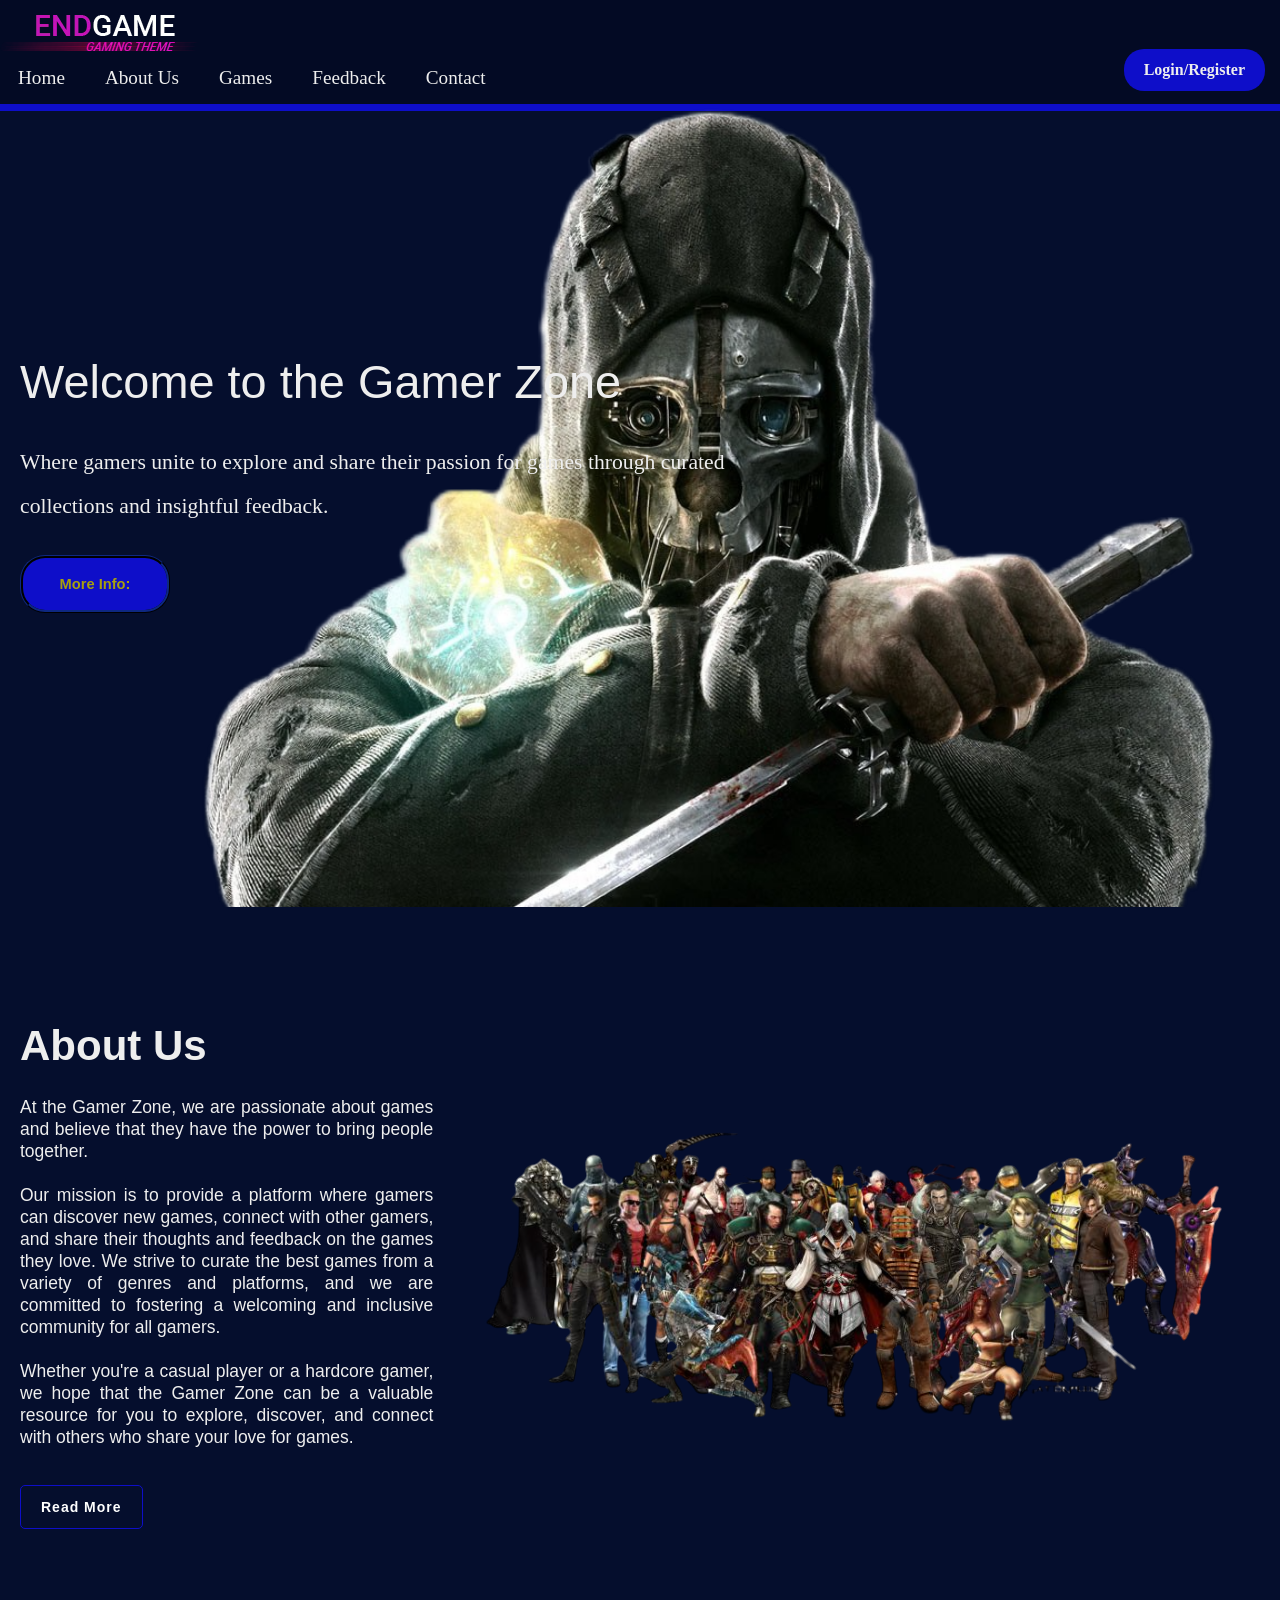
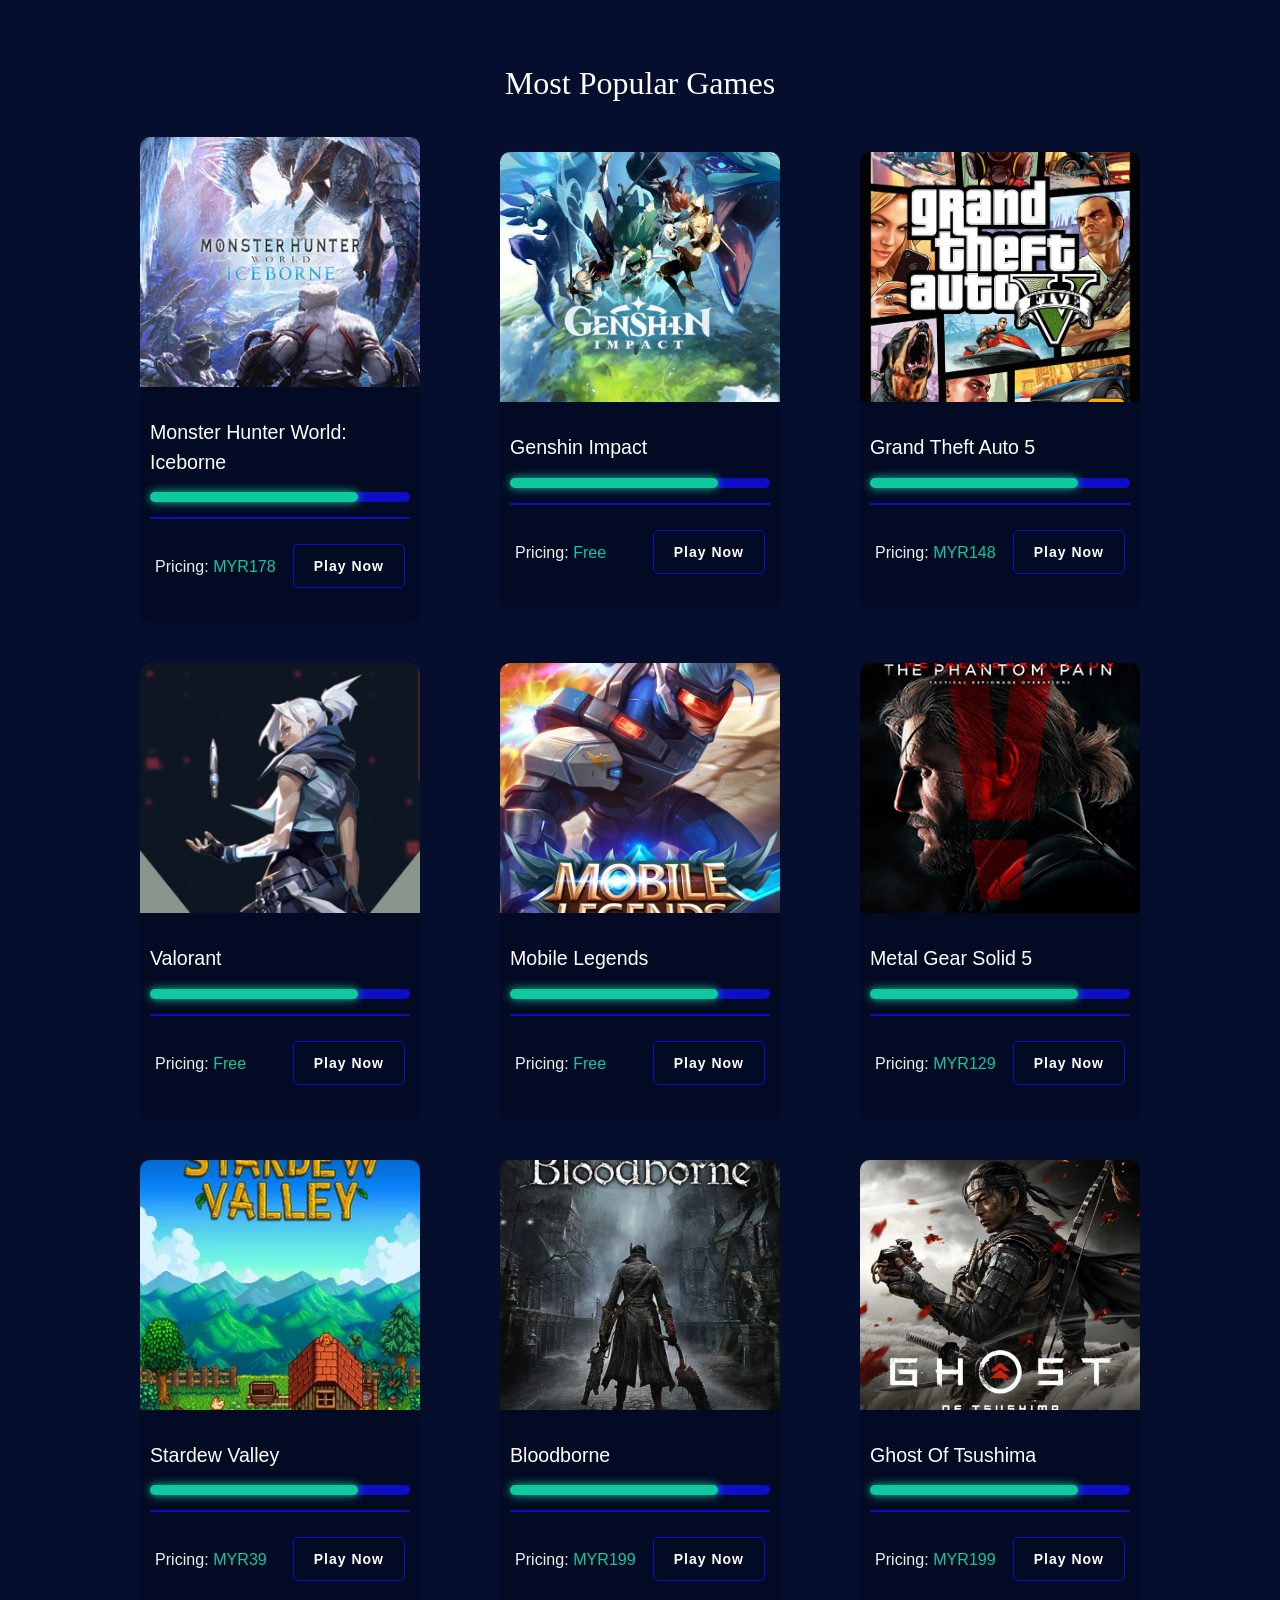
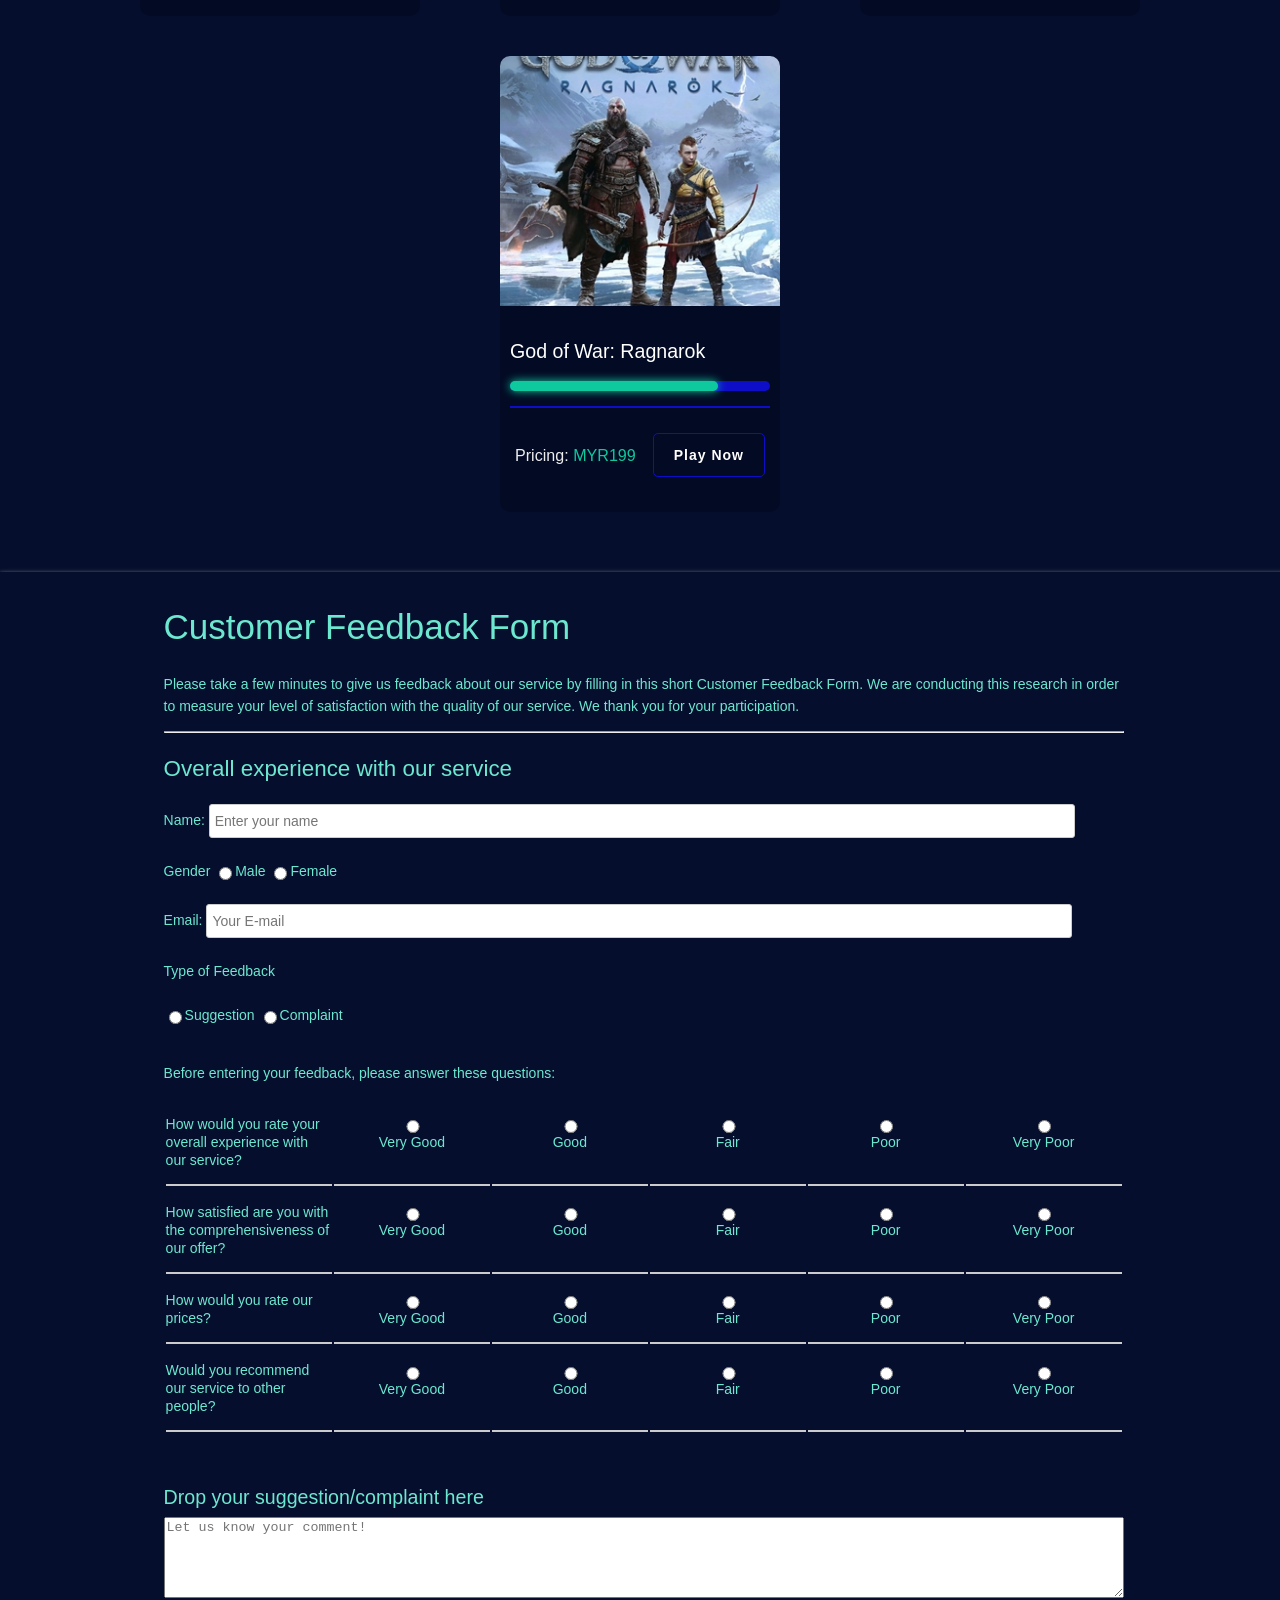
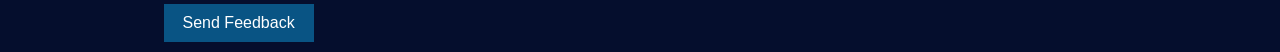
<file: Gaming Display Site Submit/index.html>
<!DOCTYPE html>
<html>
    <head>
        <meta name="viewport" content="width=device-width, initial-scale=1.0">
        <title>Game Display Site</title>
        <link rel="stylesheet" href="style1.css">
    </head>
    <body>
        <header>
            <div class="banner">
                <a href="#"><img src="images/logo.png" alt="sitelogo"></a>
            </div>
            <nav>
                <ul id="nav-menu-container">
                    <li><a href="#frontpage">Home</a></li>
                    <li><a href="#about">About Us</a></li>
                    <li><a href="#games">Games</a></li>
                    <li><a href="#feedback">Feedback</a></li>
                    <li><a href="contact_info.html">Contact</a></li>
                </ul>
                <a href="#" id="login-register">Login/Register</a>
            </nav>
        </header>
        <section id="front-page">
            <div class="intro-text">
                <h1>Welcome to the Gamer Zone</h1>
                <h5>Where gamers unite to explore and share their passion for games through curated collections and insightful feedback.</h5>
               <button> More Info:</button>
            </div>
        </section>
    <!--About-->
         <section id="about">
            <div class="content">
                <h2>About Us</h2>
                <p>At the Gamer Zone, we are passionate about games and believe that they have the power to bring people together. 
                    <br><br>Our mission is to provide a platform where gamers can discover new games, connect with other gamers, and share their thoughts and feedback on the games they love. We strive to curate the best games from a variety of genres and platforms, and we are committed to fostering a welcoming and inclusive community for all gamers. 
                    <br><br>Whether you're a casual player or a hardcore gamer, we hope that the Gamer Zone can be a valuable resource for you to explore, discover, and connect with others who share your love for games.</p>
                <a href="#">Read More</a>
             </div>
            <div class="creed">
                 <img src="images/creed.png">
             </div>
        </section>
    <!--Games-->
        <section id="games">
            <h2>Most Popular Games</h2>
            <div class="cardbox">

                <div class="card">
                    <img src="images/boxart1.png">
                    <div class="content">
                        <h4>Monster Hunter World: Iceborne</h4>
                        <div class="progress-line"><span></span></div>
                        <div class="info">
                            <p>Pricing: <span>MYR178</span></p>
                            <a href="https://store.steampowered.com/app/1118010/Monster_Hunter_World_Iceborne/">Play Now</a>
                        </div>
                    </div>
                </div>

                <div class="card">
                    <img src="images/boxart2.jpg">
                    <div class="content">
                        <h4>Genshin Impact</h4>
                        <div class="progress-line"><span></span></div>
                        <div class="info">
                            <p>Pricing: <span> Free</span></p>
                            <a href="https://genshin.hoyoverse.com/en/">Play Now</a>
                        </div>
                    </div>
                </div>

                <div class="card">
                    <img src="images/boxart3.jpg">
                    <div class="content">
                        <h4>Grand Theft Auto 5</h4>
                        <div class="progress-line"><span></span></div>
                        <div class="info">
                            <p>Pricing: <span> MYR148</span></p>
                            <a href="https://store.steampowered.com/app/271590/Grand_Theft_Auto_V/">Play Now</a>
                        </div>
                    </div>
                </div>

                <div class="card">
                    <img src="images/boxart4.jpg">
                    <div class="content">
                        <h4>Valorant</h4>
                        <div class="progress-line"><span></span></div>
                        <div class="info">
                            <p>Pricing: <span> Free</span></p>
                            <a href="https://playvalorant.com/en-gb/">Play Now</a>
                        </div>
                    </div>
                </div>

                <div class="card">
                    <img src="images/boxart5.jpg">
                    <div class="content">
                        <h4>Mobile Legends</h4>
                        <div class="progress-line"><span></span></div>
                        <div class="info">
                            <p>Pricing: <span> Free</span></p>
                            <a href="https://play.google.com/store/apps/details?id=com.mobile.legends&hl=en&gl=US&pli=1">Play Now</a>
                        </div>
                    </div>
                </div>

                <div class="card">
                    <img src="images/boxart6.png">
                    <div class="content">
                        <h4>Metal Gear Solid 5</h4>
                        <div class="progress-line"><span></span></div>
                        <div class="info">
                            <p>Pricing: <span> MYR129</span></p>
                            <a href="https://store.steampowered.com/app/287700/METAL_GEAR_SOLID_V_THE_PHANTOM_PAIN/">Play Now</a>
                        </div>
                    </div>
                </div>

                <div class="card">
                    <img src="images/boxart7.png">
                    <div class="content">
                        <h4>Stardew Valley</h4>
                        <div class="progress-line"><span></span></div>
                        <div class="info">
                            <p>Pricing: <span> MYR39</span></p>
                            <a href="https://store.steampowered.com/app/413150/Stardew_Valley/">Play Now</a>
                        </div>
                    </div>
                </div>

                <div class="card">
                    <img src="images/boxart8.jpg">
                    <div class="content">
                        <h4>Bloodborne</h4>
                        <div class="progress-line"><span></span></div>
                        <div class="info">
                            <p>Pricing: <span> MYR199</span></p>
                            <a href="https://www.playstation.com/en-us/games/bloodborne/">Play Now</a>
                        </div>
                    </div>
                </div>

                <div class="card">
                    <img src="images/boxart9.jpg">
                    <div class="content">
                        <h4>Ghost Of Tsushima</h4>
                        <div class="progress-line"><span></span></div>
                        <div class="info">
                            <p>Pricing: <span> MYR199</span></p>
                            <a href="https://reworkedgames.eu/ghost-of-tsushima-download-pc/">Play Now</a>
                        </div>
                    </div>
                </div>

                <div class="card">
                    <img src="images/boxart10.jpg">
                    <div class="content">
                        <h4>God of War: Ragnarok</h4>
                        <div class="progress-line"><span></span></div>
                        <div class="info">
                            <p>Pricing: <span> MYR199</span></p>
                            <a href="https://www.playstation.com/en-my/games/ghost-of-tsushima/">Play Now</a>
                        </div>
                    </div>
                </div> 
            </div>
        </section>
        <!--Feedback-->
        <section id ="feedback">
            <form action="gamingdataforweb.php" method="post"> 
                <div class="form">
                <div class="page-wrap" >
            <h1>Customer Feedback Form</h1>
            <p>Please take a few minutes to give us feedback about our service by filling in this short Customer Feedback Form. We are conducting this research in order to measure your level of satisfaction with the quality of our service. We thank you for your participation.</p>
            <hr />
            <h3>Overall experience with our service</h3>
            Name: 
            <input type="text" name="name" placeholder="Enter your name" required>
            <br><br>
            Gender
            <input type="radio" class="mp2" name="Gender" value="Male" required>Male
            <input type="radio" class="mp2" name="Gender" value="Female" required>Female
            <br><br>
            Email: <input type="email" type="text" name="e-mail" placeholder="Your E-mail" required>
            <br><br>
            Type of Feedback
            <br><br>
            <input type="radio" class="mp2" name="feedback" value="Suggestion" required>Suggestion
            <input type="radio" class="mp2"name="feedback" value="Complaint" required>Complaint
            <br><br>
            <p>Before entering your feedback, please answer these questions:</p>
            <table>
              <tr>
                <td class="first-col">How would you rate your overall experience with our service?</td>
                <td><input type="radio" value="Very Good" name="rate" required>Very Good</td>
                <td><input type="radio" value="Good" name="rate">Good</td>
                <td><input type="radio" value="Fair" name="rate">Fair</td>
                <td><input type="radio" value="Poor" name="rate">Poor</td>
                <td><input type="radio" value="Very Poor" name="rate">Very Poor</td>
              </tr>
              <tr>
                <td class="first-col">How satisfied are you with the comprehensiveness of our offer?</td>
                <td><input type="radio" value="Very Good" name="satisfied" required>Very Good</td>
                <td><input type="radio" value="Good" name="satisfied" >Good</td>
                <td><input type="radio" value="Fair" name="satisfied" >Fair</td>
                <td><input type="radio" value="Poor" name="satisfied" >Poor</td>
                <td><input type="radio" value="Very Poor" name="satisfied" >Very Poor</td>
              </tr>
              <tr>
                <td class="first-col">How would you rate our prices?</td>
                <td><input type="radio" value="Very Good" name="price" required>Very Good</td>
                <td><input type="radio" value="Good" name="price" >Good</td>
                <td><input type="radio" value="Fair" name="price" >Fair</td>
                <td><input type="radio" value="Poor" name="price" >Poor</td>
                <td><input type="radio" value="Very Poor" name="price" >Very Poor</td>
              </tr>
              <tr>
                <td class="first-col">Would you recommend our service to other people?</td>
                <td><input type="radio" value="Very Good" name="recommend" required>Very Good</td>
                <td><input type="radio" value="Good" name="recommend" >Good</td>
                <td><input type="radio" value="Fair" name="recommend" >Fair</td>
                <td><input type="radio" value="Poor" name="recommend" >Poor</td>
                <td><input type="radio" value="Very Poor" name="recommend" >Very Poor</td>
              </tr>
            </table>
            <br><br>
            <h4>Drop your suggestion/complaint here</h4>
            <textarea name="comment" rows="5" placeholder="Let us know your comment!" required ></textarea>
            <button type="submit">Send Feedback</button>
            </section>
            </div>
            </div>
          </form>       

    </body>
</html>
</file>
<file: Gaming Display Site Submit/style1.css>
body {
    font-family: Georgia, 'Times New Roman', Times, serif;
    background: #050e2d;
    margin: 0;
}
::-webkit-scrollbar{
    width: 12px;
}
::-webkit-scrollbar-thumb{
    background: #0e0ec9;
    border-radius: 6px;
}
h1, h2, h3, h4, h5 {
    line-height: 1.5;
    font-weight: 200;
    margin: 0.5cm 0;
}
h1 {
    font-size: 2.5em;
}

h2 {
    font-size: 2em;
}

h3 {
    font-size: 1.6em;
}

h4 {
    font-size: 1.4em;
}

h5 {
    font-size: 1.2em;
}
a {
    text-decoration: none;
}
header {
    background-color: #030a24;
    padding: 15px 0;
    position: relative;
    border-bottom: 7px solid #0e0ec9;
}
nav ul {
    list-style-type: none;
    padding: 0;
    margin: 10px 0 0;
}

nav ul li {
    display: inline-block;
    font-size: 1.2em;
    margin: 0 18px;
}

nav ul li a {
    color: #eee;
    font-weight: 300;
}

nav ul li a:hover {
    color: #0e0ec9;
    font-weight: bolder;
}

#login-register {
    background-color: #0e0ec9;
    color: #eee;
    border-radius: 20px;
    padding: 12px 20px;
    font-size: 1.0em;
    font-weight: 800;
    float: right;
    position: relative;
    bottom: 40px;
    right: 15px;
}
#login-register:hover{
    color: blue;
    font-weight: bold;
    background-color: darkslateblue;
}
#front-page{
    background-image: url(images/corvo2.png);
    background-size: cover;
    background-repeat: no-repeat;
    width: 100%;
    height: 800px;
    position: relative;
    bottom: 27px;

}
.intro-text {
    max-width: 1200px;
    position: relative;
    top: 30%;
    left: 0;
    right: 0;
    padding: 0 20px;
}
.intro-text h1{
    color: #eee;
    font-size: 3.35em;
    font-weight: 300;
    margin: 0.5em 0;
}
.intro-text h5 {
    color: #eee;
    font-size: 1.55em;
    font-weight: 300;
    font-family: 'Times New Roman', Times, serif;
    max-width: 800px;
    line-height: 2;
    margin-bottom: 1.25em;
}
.intro-text button {
    background-color: #0e0ec9;
    color: #a8a00c;
    border-radius: 25px;
    padding: 18px 35px;
    font-size: 1.05em;
    font-weight: 700;
    border: #050e2d;
    border-style: ridge;
    cursor: pointer;
}
.intro-text button:hover{
    background-color: darkslateblue;
    color: blue;
}
#about{
    position: relative;
    width: 100%;
    min-height: 75vh;
    padding: 10px -10px;
    display: flex;
    justify-content: space-between;
    align-items: center;

}
#about .content{
    width: 50%;
    margin: 20px;
}
#about .content h2{
    font-size: 3em;
    font-weight: 700;
    color: #eee;
}
#about .content p{
    max-width: 600px;
    text-align: justify;
    color: #eee;
    font-size: 1.25em;
}
#about .content a{
    display: inline-block;
    padding: 10px 20px;
    border: 1px solid #0e0ec9;
    margin: 20px 0;
    text-decoration: none;
    font-weight: 700;
    border-radius: 5px;
    color: #fff;
    letter-spacing: 1px
}
#about .content a:hover{
    background: #0e0ec9;
    border: none;
    color: #eee;
    box-shadow: 0 0 10px #030a24;
}
.creed {
    background-size: auto;
    background-repeat: no-repeat;
    width: 100%;
    height: 100%;
}
#games{
    padding: 0px 0px;
    width: 100%;
    min-height: 100vh;
    display: flex;
    justify-content: center;
    align-items: center;
    flex-direction: column;
    margin: 40px auto;
}
#games h2{
    color: #fff;
    margin: 10px 0;
}
#games .filter{
    display: flex;
    justify-content: center;
    align-items: center;
    flex-wrap: wrap;
}
#games .filter button{
    padding: 10px 20px;
    border-radius: 5px;
    margin: 5px;
    letter-spacing: 1px;
    cursor: pointer;
    color: #eee;
    background-color: #0e0ec9;
    font-size: 1em;
    cursor: pointer;
    transition: 0.4s;
}
#games .filter button:hover,
#games .filter .btn-clicked{
    background-color: #050e2d;
}
#games .cardbox{
    width: 100%;
    min-height: 100%;
    display: flex;
    flex-wrap: wrap;
    justify-content: center;
    align-items: center;
}
#games .cardbox .card{
    width: 280px;
    border-radius: 10px;
    margin: 20px 40px;
    background: #030a24;
    overflow: hidden;
}
#games .cardbox .card img{
    width: 100%;
    height: 250px;
    object-fit: cover;
}
#games .cardbox .card .content{
    padding: 10px;
}
#games .cardbox .card .content h4{
    color: #fff;
    margin: 15px 0;
}
#games .cardbox .card .progress-line{
    position: relative;
    height: 10px;
    width: 100%;
    background: #0e0ec9;
    margin-bottom: 15px;
    border-radius: 10px;
    transform: scaleX(0);
    transform-origin: left;
    animation: animate 1s cubic-bezier(1,0,0.5,1) forwards;
}
#games .cardbox .card .progress-line span{
    position: absolute;
    height: 100%;
    width: 80%;
    border-radius: 10px;
    background: #0ec99d;
    box-shadow: 0 0 10px #0ec99d;
    transform: scale(0);
    transform-origin: left;
    animation: animate 1s cubic-bezier(1,0,0.5,1) forwards;
}
@keyframes animate{
    100%{
        transform: scaleX(1);
    }
}
#games .cardbox .card .info{
    border-top: 2px solid #0e0ec9;
    padding: 5px;
    display: flex;
    justify-content: space-between;
    align-items: center;
}
#games .cardbox .card .info p{
    font-size: 1.15em;
    color: #eee;
}
#games .cardbox .card .info p span{
    color: #0ec99d;
}
#games .cardbox .card .info a{
    display: inline-block;
    padding: 10px 20px;
    border: 1px solid #0e0ec9;
    margin: 20px 0;
    text-decoration: none;
    font-weight: 700;
    border-radius: 5px;
    color: #fff;
    letter-spacing: 1px
}
#games .cardbox .card .info a:hover{
    background: #0e0ec9;
    border: none;
    color: #eee;
    box-shadow: 0 0 10px #030a24;
}
#games .cardbox .card.hide{
    display: none;
}
#info {
    display: inline-block;
    align-items: center;
    justify-content: center;
}
.prof-pic img {
    border-radius: 50%;
    border: 5px solid darkblue;
    width: 250px;
    height: 250px;
    margin-left: 30px;
    margin-top: 30px;
}
.details {
    position: relative;
    margin-left: 20px;
    font-size: 0.95em;
    color: #eee;
    z-index: 1;
}
.bgpic{
    background-color: #030a24;
    width: 300px;
    height: 260%;
    position: absolute;
    top: 120px;
    right: 10px;
    z-index: 0;
}
.pic {
    width: 100%;
    height: 100%;
}
#feedback body, div, form, input, p { 
font-family: Roboto, Arial, sans-serif;
font-size: 14px;
color: #6de8d0;
line-height: 22px;
}
h1 {
font-weight: 400;
}
h4 {
margin: 5px 0 4px;
}
form {
width: 99%;
padding: 10px;
background-color: #050e2d;
box-shadow: 0 2px 5px #ccc;

}
.page-wrap {
width: 960px;
margin: 0 auto;

}
input.mp2 {
width: auto;

}
input {
width: calc(90% - 10px);
padding: 5px;
border: 1px solid #ccc;
border-radius: 3px;
vertical-align: middle;

}
input:hover, textarea:hover {
outline: none;
border: 1px solid #095484;
}
th, td {
width: 15%;
padding: 15px 0;
border-bottom: 2px solid #ccc;
text-align: center;
vertical-align: unset;
line-height: 18px;
font-weight: 400;
word-break: break-all;
}
.first-col {
width: 16%;
text-align: left;
}
table {
width: 100%;
}
#feedback1 {
text-align: left;
}
textarea {
width: calc(100% - 6px);
}
.btn-block {
margin-top: 20px;
text-align: center;
}
button {
width: 150px;
padding: 10px;
border: none;
background-color: #095484;
font-size: 16px;
color: #fff;
cursor: pointer;
}
button:hover {
background-color: #0666a3;
}
@media (min-width: 568px) {
th, td {
word-break: keep-all;
}
}
</file>
